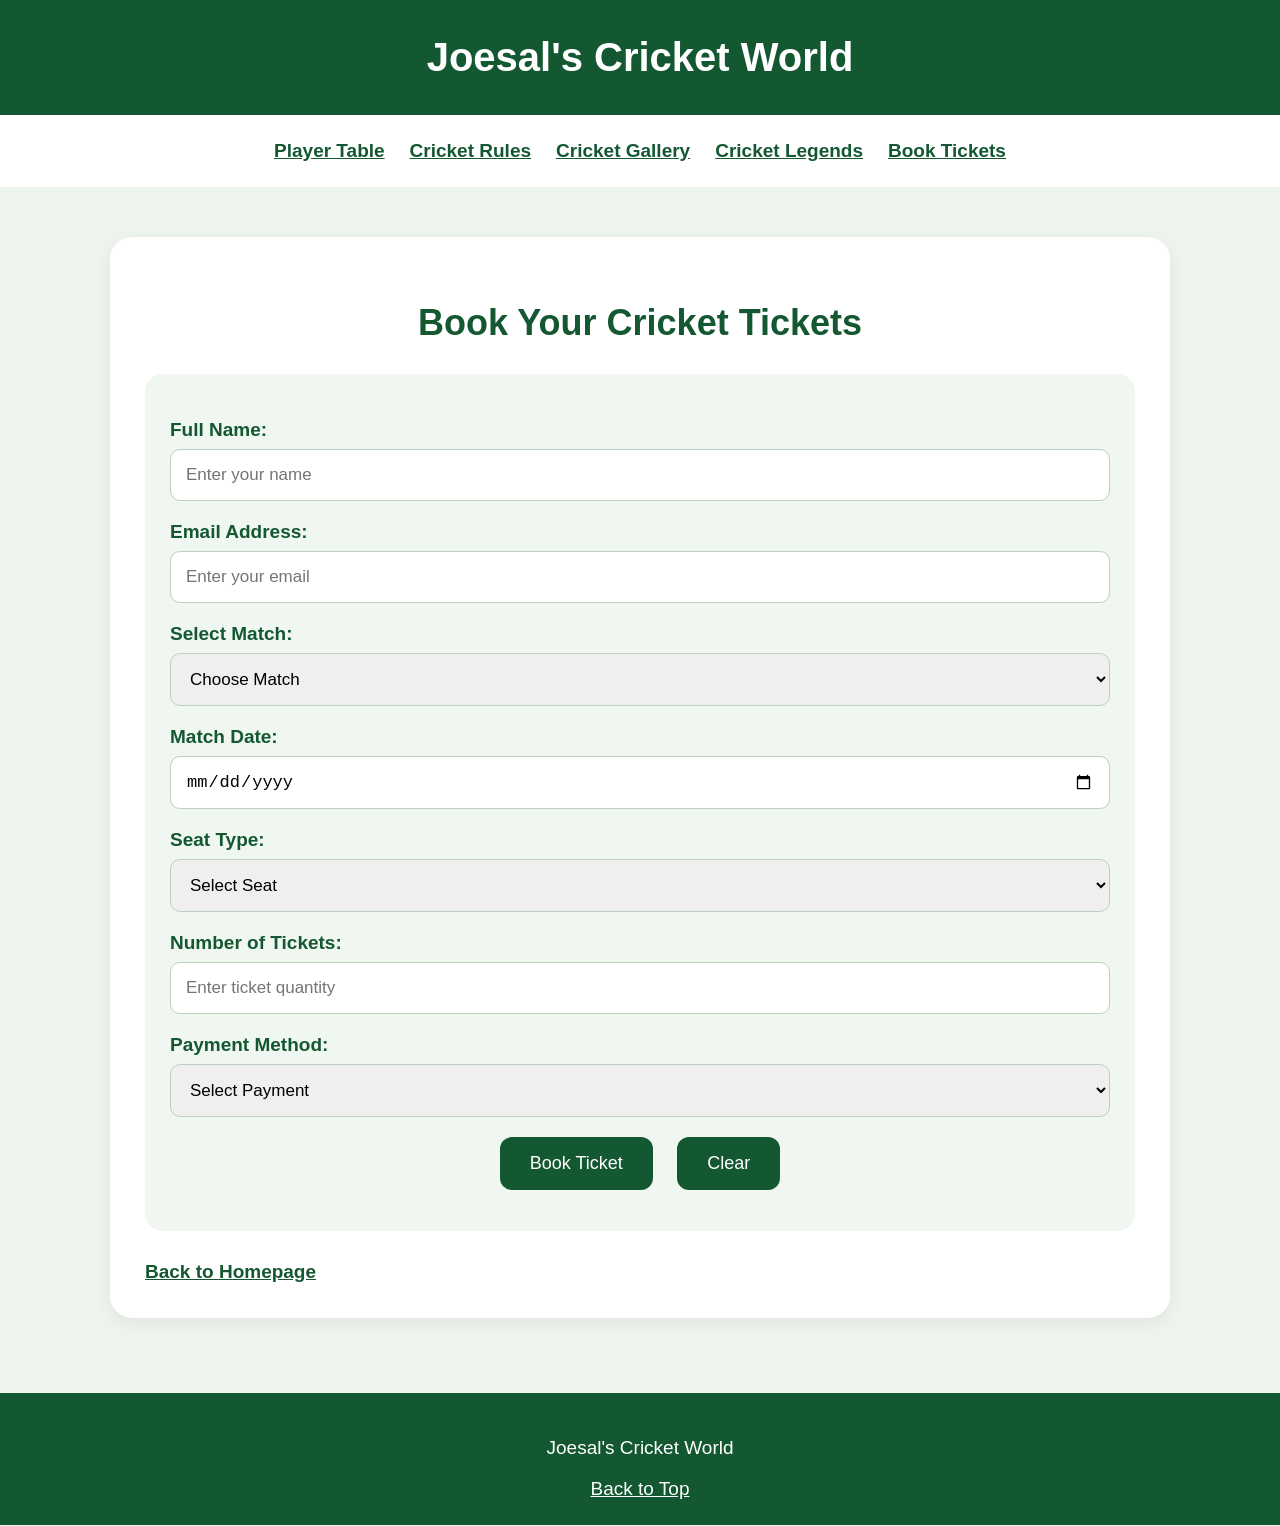
<file: book-tickets.html>
<!DOCTYPE html>
<html>
<head>
    <title>Book Cricket Tickets</title>
    <meta name="viewport" content="width=device-width, initial-scale=1.0">
    <link rel="stylesheet" href="style.css">
</head>

<body>

<header>
    <h1>Joesal's Cricket World</h1>
</header>

<nav>
    <a href="player-table.html">Player Table</a>
    <a href="cricket-rules.html">Cricket Rules</a>
    <a href="cricket-gallery.html">Cricket Gallery</a>
    <a href="cricket-legends.html">Cricket Legends</a>
    <a href="book-tickets.html">Book Tickets</a>
</nav>

<div class="container">
    <div class="panel">

        <h2>Book Your Cricket Tickets</h2>

        <form id="bookingForm">

            <label>Full Name:</label>
            <input type="text" placeholder="Enter your name" required>

            <label>Email Address:</label>
            <input type="email" placeholder="Enter your email" required>

            <label>Select Match:</label>
            <select required>
                <option value="">Choose Match</option>
                <option>India vs Australia</option>
                <option>India vs England</option>
                <option>India vs South Africa</option>
                <option>CSK vs Mumbai Indians</option>
            </select>

            <label>Match Date:</label>
            <input type="date" required>

            <label>Seat Type:</label>
            <select required>
                <option value="">Select Seat</option>
                <option>General Stand</option>
                <option>Premium Stand</option>
                <option>VIP Stand</option>
            </select>

            <label>Number of Tickets:</label>
            <input type="number" min="1" max="10"
                   placeholder="Enter ticket quantity" required>

            <label>Payment Method:</label>
            <select required>
                <option value="">Select Payment</option>
                <option>UPI</option>
                <option>Credit Card</option>
                <option>Debit Card</option>
                <option>Net Banking</option>
            </select>

            <center>
                <button type="submit">Book Ticket</button>

                <button type="reset">Clear</button>
            </center>

            <p id="result"></p>

        </form>

        <a class="back" href="index.html">Back to Homepage</a>

    </div>
</div>

<footer>
    <p>Joesal's Cricket World</p>
    <a href="#top">Back to Top</a>
</footer>

<script>

document.getElementById("bookingForm").addEventListener("submit", function(event) {

    event.preventDefault();

    if (this.checkValidity()) {
        document.getElementById("result").innerHTML =
        "Your sample ticket booking request has been submitted successfully!";
    }

});

document.getElementById("bookingForm").addEventListener("reset", function() {

    document.getElementById("result").innerHTML = "";

});

</script>

</body>
</html>
</file>
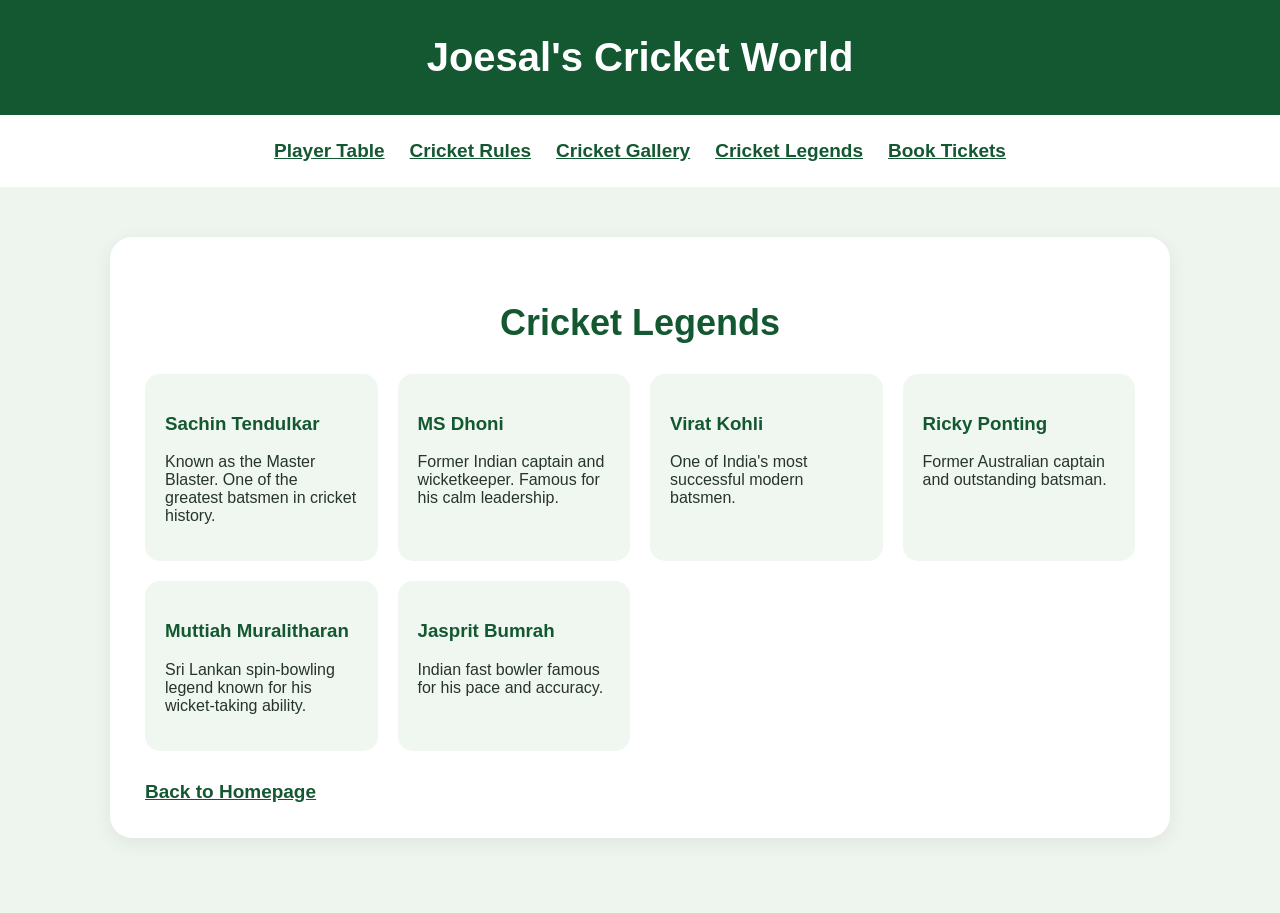
<file: cricket-legends.html>
<!DOCTYPE html>
<html>
<head>
    <title>Cricket Legends</title>
    <meta name="viewport" content="width=device-width, initial-scale=1.0">
    <link rel="stylesheet" href="style.css">
</head>

<body>

<header>
    <h1>Joesal's Cricket World</h1>
</header>

<nav>
    <a href="player-table.html">Player Table</a>
    <a href="cricket-rules.html">Cricket Rules</a>
    <a href="cricket-gallery.html">Cricket Gallery</a>
    <a href="cricket-legends.html">Cricket Legends</a>
    <a href="book-tickets.html">Book Tickets</a>
</nav>

<div class="container">
    <div class="panel">

        <h2>Cricket Legends</h2>

        <div class="cards">

            <div class="card">
                <h3>Sachin Tendulkar</h3>
                <p>Known as the Master Blaster.
                One of the greatest batsmen in cricket history.</p>
            </div>

            <div class="card">
                <h3>MS Dhoni</h3>
                <p>Former Indian captain and wicketkeeper.
                Famous for his calm leadership.</p>
            </div>

            <div class="card">
                <h3>Virat Kohli</h3>
                <p>One of India's most successful modern
                batsmen.</p>
            </div>

            <div class="card">
                <h3>Ricky Ponting</h3>
                <p>Former Australian captain and
                outstanding batsman.</p>
            </div>

            <div class="card">
                <h3>Muttiah Muralitharan</h3>
                <p>Sri Lankan spin-bowling legend
                known for his wicket-taking ability.</p>
            </div>

            <div class="card">
                <h3>Jasprit Bumrah</h3>
                <p>Indian fast bowler famous for
                his pace and accuracy.</p>
            </div>

        </div>

        <a class="back" href="index.html">Back to Homepage</a>

    </div>
</div>

</body>
</html>
</file>
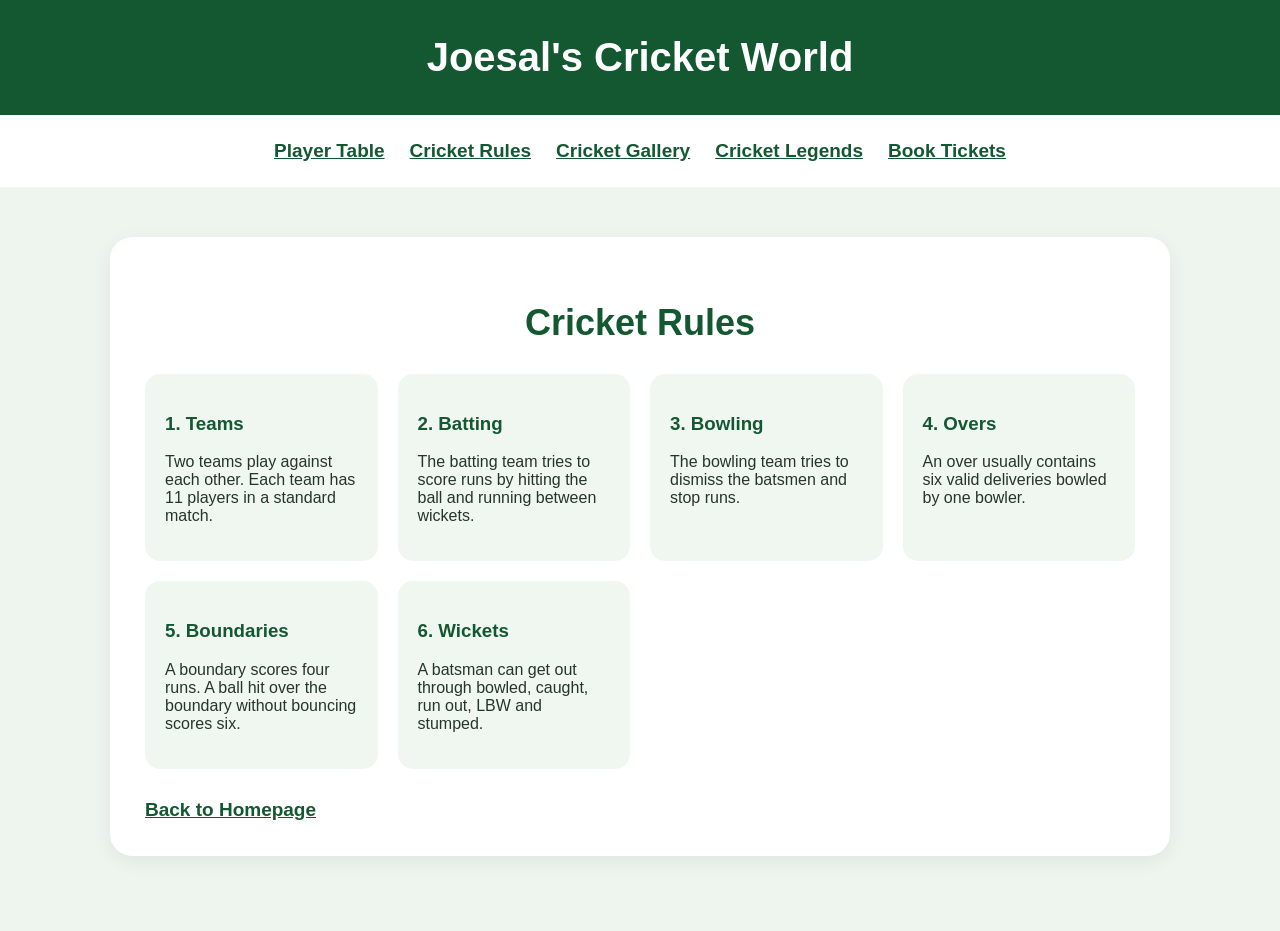
<file: cricket-rules.html>
<!DOCTYPE html>
<html>
<head>
    <title>Cricket Rules</title>
    <meta name="viewport" content="width=device-width, initial-scale=1.0">
    <link rel="stylesheet" href="style.css">
</head>

<body>

<header>
    <h1>Joesal's Cricket World</h1>
</header>

<nav>
    <a href="player-table.html">Player Table</a>
    <a href="cricket-rules.html">Cricket Rules</a>
    <a href="cricket-gallery.html">Cricket Gallery</a>
    <a href="cricket-legends.html">Cricket Legends</a>
    <a href="book-tickets.html">Book Tickets</a>
</nav>

<div class="container">
    <div class="panel">

        <h2>Cricket Rules</h2>

        <div class="cards">

            <div class="card">
                <h3>1. Teams</h3>
                <p>Two teams play against each other.
                Each team has 11 players in a standard match.</p>
            </div>

            <div class="card">
                <h3>2. Batting</h3>
                <p>The batting team tries to score runs
                by hitting the ball and running between wickets.</p>
            </div>

            <div class="card">
                <h3>3. Bowling</h3>
                <p>The bowling team tries to dismiss
                the batsmen and stop runs.</p>
            </div>

            <div class="card">
                <h3>4. Overs</h3>
                <p>An over usually contains six valid
                deliveries bowled by one bowler.</p>
            </div>

            <div class="card">
                <h3>5. Boundaries</h3>
                <p>A boundary scores four runs.
                A ball hit over the boundary without bouncing scores six.</p>
            </div>

            <div class="card">
                <h3>6. Wickets</h3>
                <p>A batsman can get out through
                bowled, caught, run out, LBW and stumped.</p>
            </div>

        </div>

        <a class="back" href="index.html">Back to Homepage</a>

    </div>
</div>

</body>
</html>
</file>
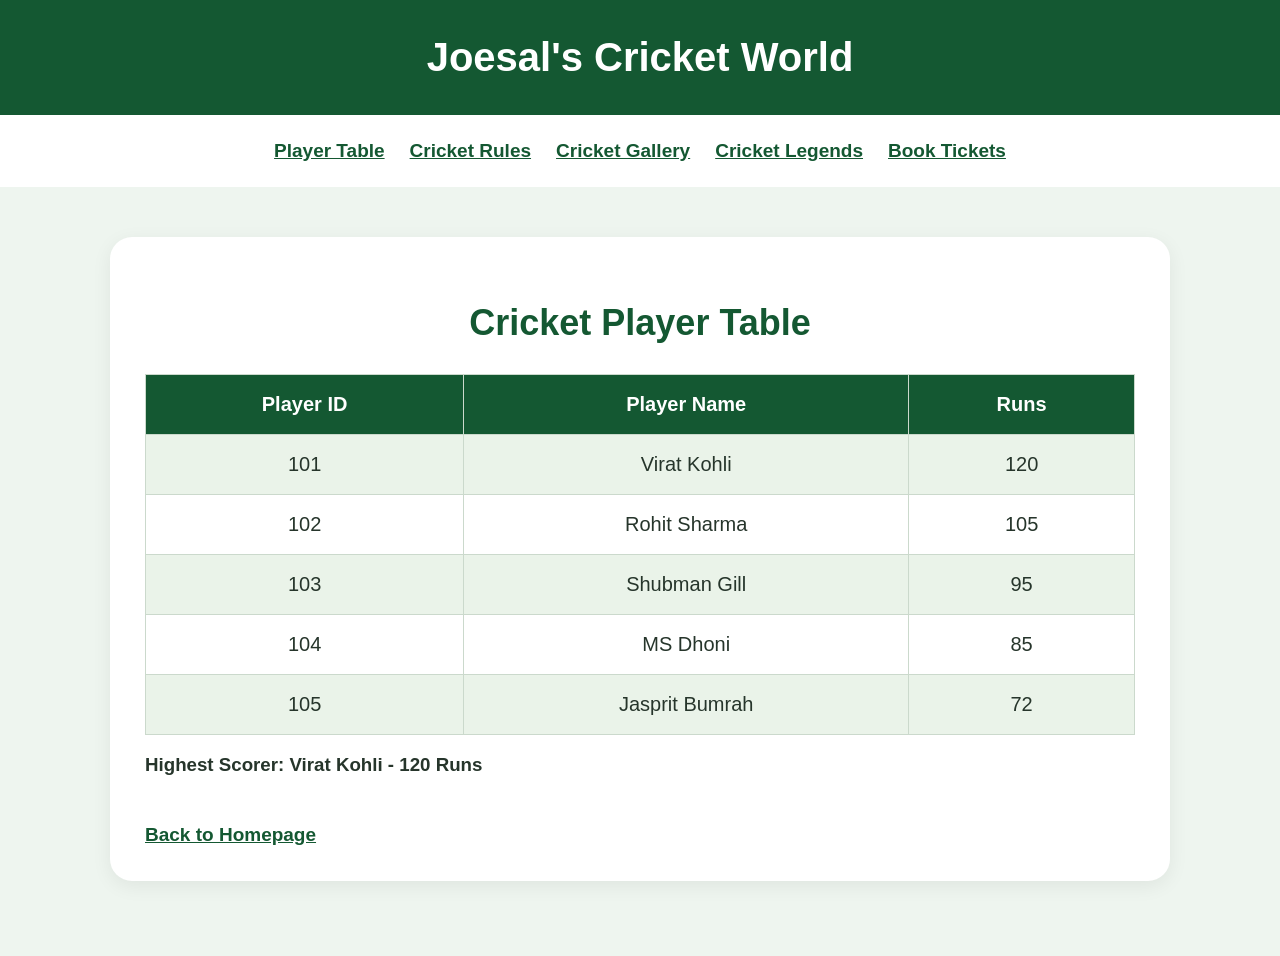
<file: player-table.html>
<!DOCTYPE html>
<html>
<head>
    <title>Player Table</title>
    <meta name="viewport" content="width=device-width, initial-scale=1.0">
    <link rel="stylesheet" href="style.css">
</head>

<body>

<header>
    <h1>Joesal's Cricket World</h1>
</header>

<nav>
    <a href="player-table.html">Player Table</a>
    <a href="cricket-rules.html">Cricket Rules</a>
    <a href="cricket-gallery.html">Cricket Gallery</a>
    <a href="cricket-legends.html">Cricket Legends</a>
    <a href="book-tickets.html">Book Tickets</a>
</nav>

<div class="container">
    <div class="panel">

        <h2>Cricket Player Table</h2>

        <table>
            <tr>
                <th>Player ID</th>
                <th>Player Name</th>
                <th>Runs</th>
            </tr>

            <tr>
                <td>101</td>
                <td>Virat Kohli</td>
                <td>120</td>
            </tr>

            <tr>
                <td>102</td>
                <td>Rohit Sharma</td>
                <td>105</td>
            </tr>

            <tr>
                <td>103</td>
                <td>Shubman Gill</td>
                <td>95</td>
            </tr>

            <tr>
                <td>104</td>
                <td>MS Dhoni</td>
                <td>85</td>
            </tr>

            <tr>
                <td>105</td>
                <td>Jasprit Bumrah</td>
                <td>72</td>
            </tr>
        </table>

        <h3>Highest Scorer: Virat Kohli - 120 Runs</h3>

        <a class="back" href="index.html">Back to Homepage</a>

    </div>
</div>

</body>
</html>
</file>
<file: style.css>
* {
    box-sizing: border-box;
}

body {
    margin: 0;
    font-family: Arial, sans-serif;
    background: #eef5ef;
    color: #26352b;
}

header {
    background: #145832;
    color: white;
    text-align: center;
    padding: 35px 10px;
}

header h1 {
    margin: 0;
    font-size: 40px;
}

nav {
    background: white;
    padding: 25px 10px;
    display: flex;
    justify-content: center;
    flex-wrap: wrap;
    gap: 25px;
}

nav a, .back {
    color: #145832;
    font-size: 19px;
    font-weight: bold;
}

.container {
    max-width: 1100px;
    margin: 30px auto;
    padding: 20px;
}

.panel {
    background: white;
    padding: 35px;
    border-radius: 22px;
    box-shadow: 0 5px 20px #0001;
    margin-bottom: 25px;
}

h2 {
    color: #145832;
    text-align: center;
    font-size: 36px;
    margin-bottom: 30px;
}

table {
    width: 100%;
    border-collapse: collapse;
}

th, td {
    padding: 18px;
    border: 1px solid #cbd9cc;
    text-align: center;
    font-size: 20px;
}

th {
    background: #145832;
    color: white;
}

tr:nth-child(even) {
    background: #eaf3e9;
}

.home-links, .cards, .gallery {
    display: grid;
    grid-template-columns: repeat(auto-fit, minmax(200px, 1fr));
    gap: 20px;
}

.home-links a {
    background: #edf5ed;
    padding: 30px 15px;
    text-align: center;
    color: #145832;
    text-decoration: none;
    font-weight: bold;
    font-size: 20px;
    border-radius: 15px;
}

.card {
    background: #f0f6f0;
    padding: 20px;
    border-radius: 15px;
}

.card h3 {
    color: #145832;
}

.gallery img {
    width: 100%;
    height: 220px;
    object-fit: cover;
    border-radius: 12px;
}

.gallery figure {
    margin: 0;
    text-align: center;
    background: #f0f6f0;
    padding: 10px;
    border-radius: 15px;
}

.gallery figcaption {
    padding: 10px;
    font-weight: bold;
    color: #145832;
}

form {
    background: #f0f6f0;
    padding: 25px;
    border-radius: 18px;
}

label {
    display: block;
    color: #145832;
    font-weight: bold;
    font-size: 19px;
    margin: 20px 0 8px;
}

input, select {
    width: 100%;
    padding: 15px;
    border: 1px solid #bdcfbf;
    border-radius: 10px;
    font-size: 17px;
}

button {
    background: #145832;
    color: white;
    border: none;
    padding: 16px 30px;
    border-radius: 12px;
    font-size: 18px;
    margin: 20px 10px 0;
    cursor: pointer;
}

footer {
    background: #145832;
    color: white;
    text-align: center;
    padding: 25px;
    font-size: 19px;
}

footer a {
    color: white;
}

.back {
    display: inline-block;
    margin-top: 30px;
}

@media(max-width:600px) {
    header h1 {
        font-size: 29px;
    }

    nav {
        gap: 15px;
    }

    nav a {
        font-size: 16px;
    }

    .panel {
        padding: 20px 12px;
    }

    h2 {
        font-size: 27px;
    }

    th, td {
        font-size: 15px;
        padding: 12px 5px;
    }
}
</file>
